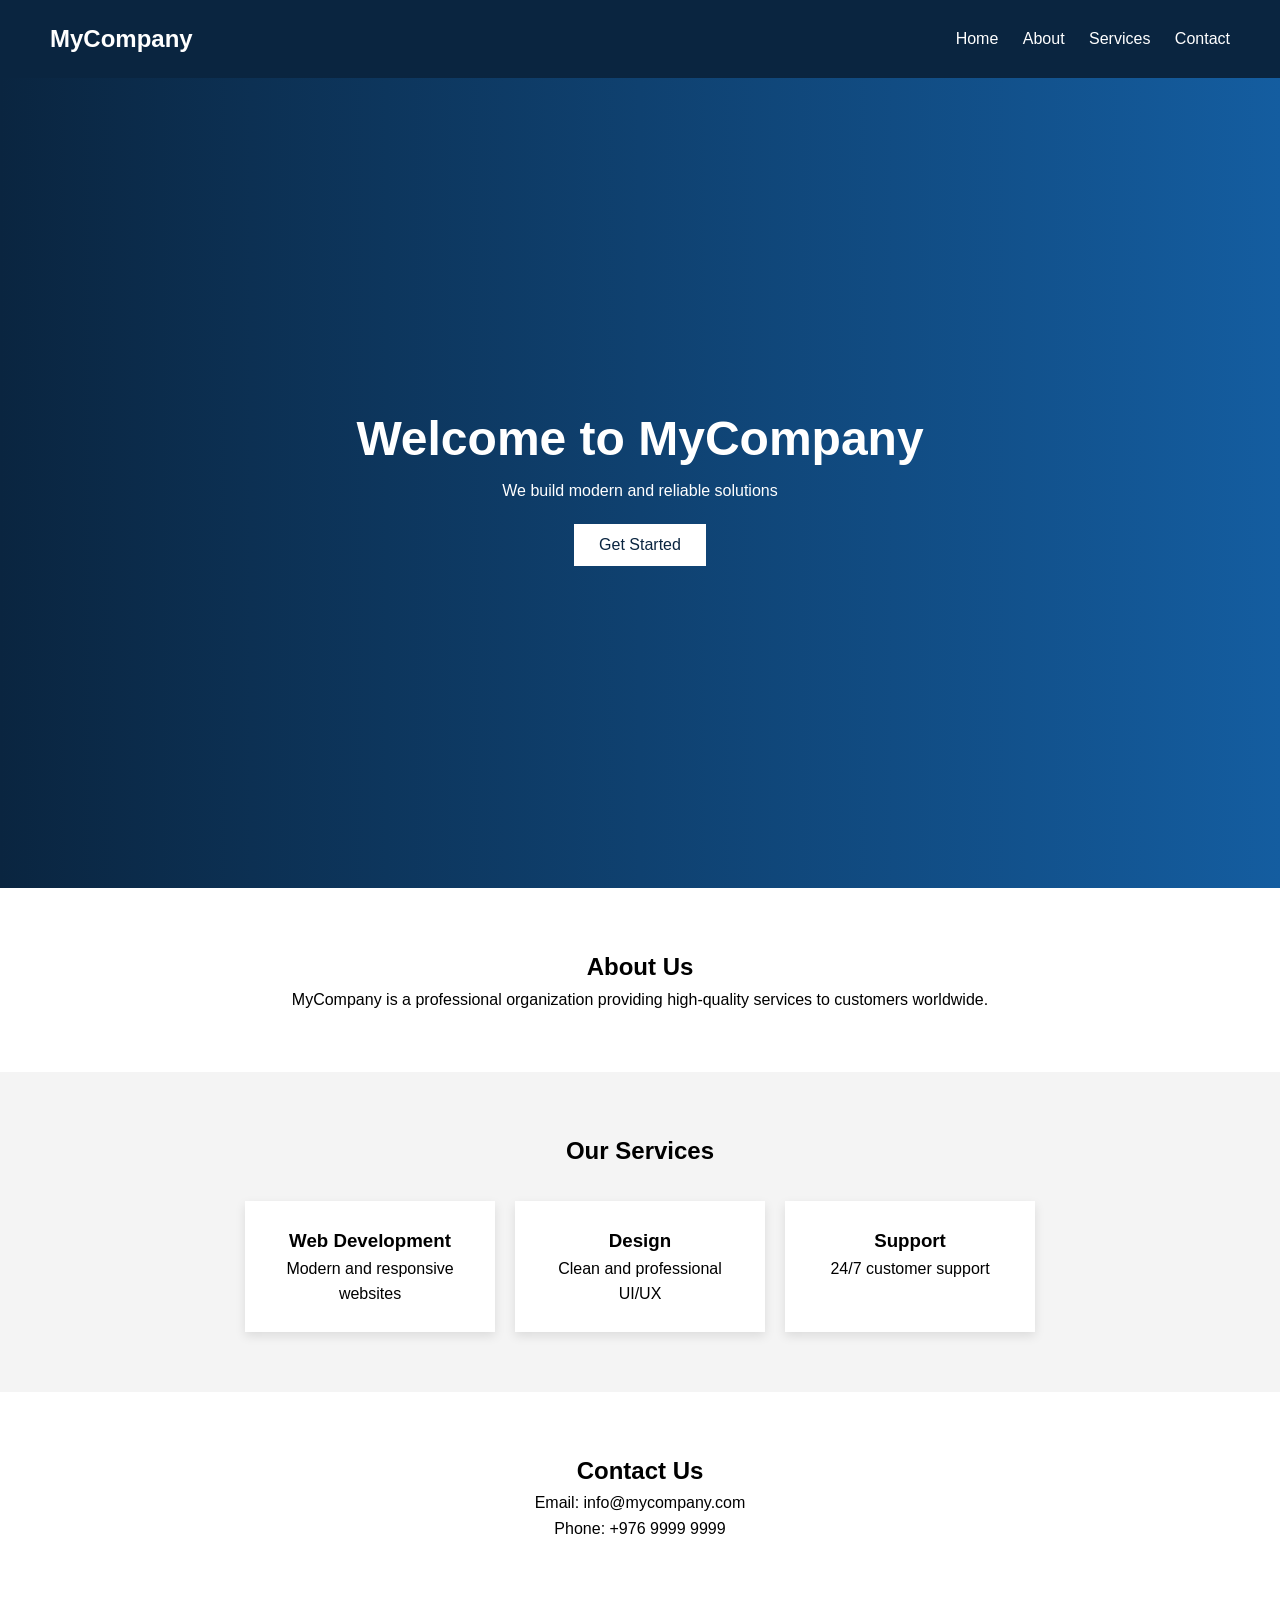
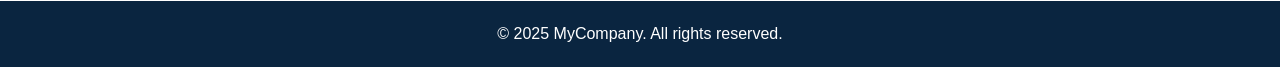
<file: Check/index.html>
<!DOCTYPE html>
<html lang="en">
<head>
    <meta charset="UTF-8">
    <meta name="viewport" content="width=device-width, initial-scale=1.0">
    <title>My Company</title>
    <link rel="stylesheet" href="style.css">
</head>
<body>

<header>
    <div class="logo">MyCompany</div>
    <nav>
        <a href="#home">Home</a>
        <a href="#about">About</a>
        <a href="#services">Services</a>
        <a href="#contact">Contact</a>
    </nav>
</header>

<section id="home" class="hero">
    <h1>Welcome to MyCompany</h1>
    <p>We build modern and reliable solutions</p>
    <button>Get Started</button>
</section>

<section id="about" class="section">
    <h2>About Us</h2>
    <p>
        MyCompany is a professional organization providing high-quality services
        to customers worldwide.
    </p>
</section>

<section id="services" class="section gray">
    <h2>Our Services</h2>
    <div class="cards">
        <div class="card">
            <h3>Web Development</h3>
            <p>Modern and responsive websites</p>
        </div>
        <div class="card">
            <h3>Design</h3>
            <p>Clean and professional UI/UX</p>
        </div>
        <div class="card">
            <h3>Support</h3>
            <p>24/7 customer support</p>
        </div>
    </div>
</section>

<section id="contact" class="section">
    <h2>Contact Us</h2>
    <p>Email: info@mycompany.com</p>
    <p>Phone: +976 9999 9999</p>
</section>

<footer>
    <p>© 2025 MyCompany. All rights reserved.</p>
</footer>

</body>
</html>
</file>
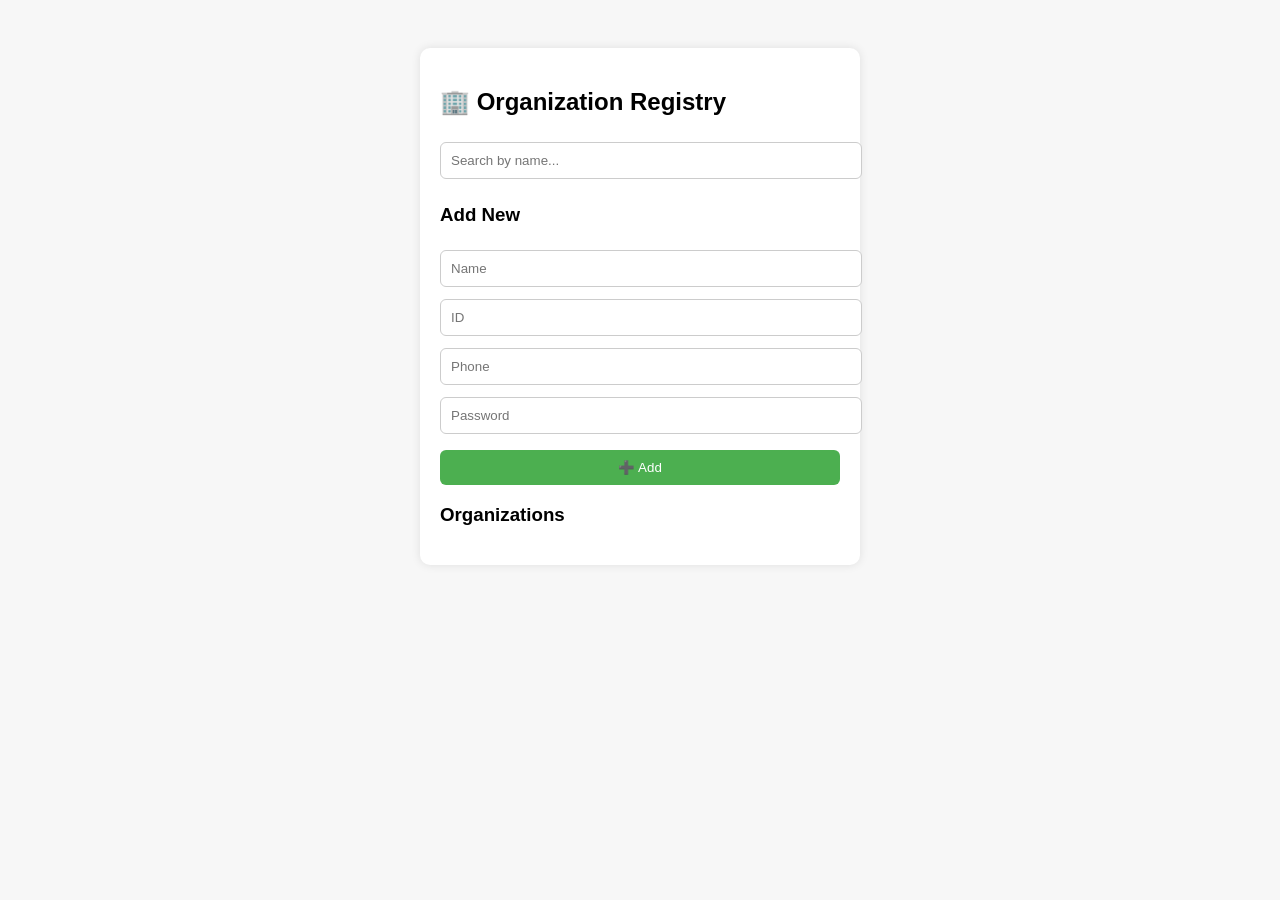
<file: Homework/index.html>
<!DOCTYPE html>
<html lang="en">
<head>
<meta charset="UTF-8">
<title>Organization Registry</title>
<style>
    body {font-family: Arial; display:flex; justify-content:center; padding:40px; background:#f7f7f7;}
    .box {width:400px; background:white; padding:20px; border-radius:10px; box-shadow:0 0 10px rgba(0,0,0,0.1);}
    input {width:100%; padding:10px; margin:6px 0; border-radius:6px; border:1px solid #ccc;}
    button {width:100%; padding:10px; background:#4CAF50; color:white; border:none; border-radius:6px; cursor:pointer; margin-top:10px;}
    button:hover {background:#43a047;}
    .item {padding:10px; background:#e9e9e9; border-radius:6px; margin-top:8px;}
</style>
</head>
<body>

<div class="box">
    <h2>🏢 Organization Registry</h2>

    <input id="search" placeholder="Search by name..." onkeyup="render()">

    <h3>Add New</h3>
    <input id="name" placeholder="Name">
    <input id="orgid" placeholder="ID">
    <input id="phone" placeholder="Phone">
    <input id="pass" placeholder="Password">
    <button onclick="addOrg()">➕ Add</button>

    <h3>Organizations</h3>
    <div id="list"></div>
</div>

<script>
// Load from localStorage
let orgs = JSON.parse(localStorage.getItem("orgs") || "[]");

// Save function
function save(){
    localStorage.setItem("orgs", JSON.stringify(orgs));
}

// Add new organization
function addOrg(){
    const name = document.getElementById("name").value.trim();
    const id = document.getElementById("orgid").value.trim();
    const phone = document.getElementById("phone").value.trim();
    const pass = document.getElementById("pass").value.trim();

    if(name === "" || phone === ""){
        alert("⚠ Name & Phone are required");
        return;
    }

    orgs.push({name, id, phone, pass});
    save();
    render();

    // Clear inputs
    document.getElementById("name").value="";
    document.getElementById("orgid").value="";
    document.getElementById("phone").value="";
    document.getElementById("pass").value="";
}

// Render list
function render(){
    const q = document.getElementById("search").value.toLowerCase();
    const list = document.getElementById("list");
    list.innerHTML="";

    orgs.filter(o=>o.name.toLowerCase().includes(q))
        .forEach(o=>{
            list.innerHTML += `
            <div class="item">
                <b>${o.name}</b><br>
                ID: ${o.id}<br>
                📞 ${o.phone}<br>
                🔐 ${o.pass}
            </div>`;
        });
}

render();
</script>

</body>
</html>
</file>
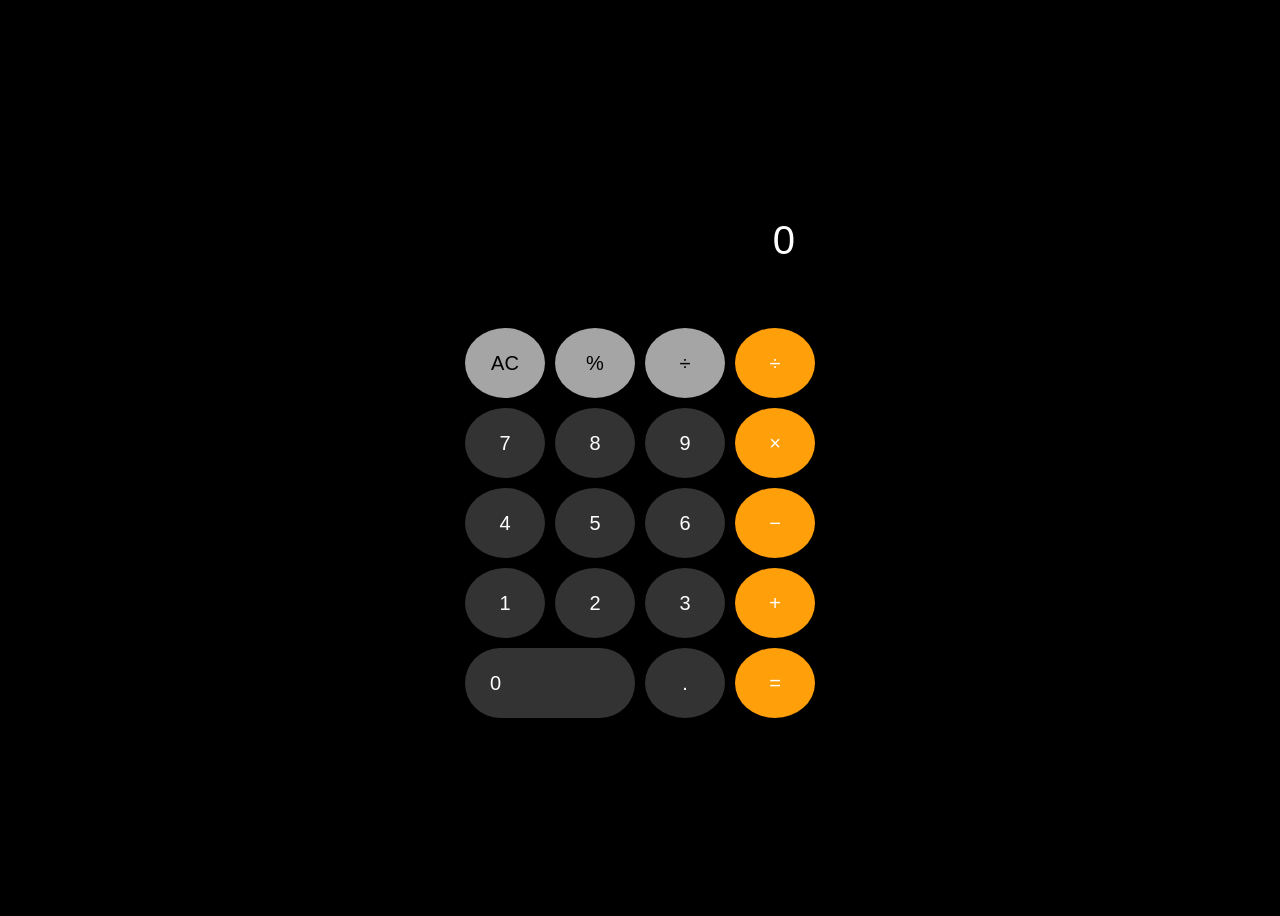
<file: 3*16 java selector/calculator/hi.html>
<!doctype html>
<html lang="en">
  <head>
    <meta charset="UTF-8" />
    <meta name="viewport" content="width=device-width, initial-scale=1.0" />
    <title>Document</title>
    <link rel="stylesheet" href="hi.css" />
  </head>
  <body>
    <div class="calculator">
      <div id="display">0</div>

      <button class="gray" onclick="clearDisplay()">AC</button>
      <button class="gray" onclick="append('%')">%</button>
      <button class="gray" onclick="append('/')">÷</button>
      <button class="orange" onclick="append('/')">÷</button>

      <button onclick="append('7')">7</button>
      <button onclick="append('8')">8</button>
      <button onclick="append('9')">9</button>
      <button class="orange" onclick="append('*')">×</button>

      <button onclick="append('4')">4</button>
      <button onclick="append('5')">5</button>
      <button onclick="append('6')">6</button>
      <button class="orange" onclick="append('-')">−</button>

      <button onclick="append('1')">1</button>
      <button onclick="append('2')">2</button>
      <button onclick="append('3')">3</button>
      <button class="orange" onclick="append('+')">+</button>

      <button class="zero" onclick="append('0')">0</button>
      <button onclick="append('.')">.</button>
      <button class="orange" onclick="calculate()">=</button>
    </div>
    <script src="My.js"></script>
  </body>
</html>
</file>
<file: Check/style.css>
* {
    margin: 0;
    padding: 0;
    box-sizing: border-box;
    font-family: Arial, sans-serif;
}

body {
    line-height: 1.6;
}

header {
    display: flex;
    justify-content: space-between;
    align-items: center;
    padding: 20px 50px;
    background: #0a2540;
}

.logo {
    color: white;
    font-size: 24px;
    font-weight: bold;
}

nav a {
    color: white;
    margin-left: 20px;
    text-decoration: none;
}

nav a:hover {
    text-decoration: underline;
}

.hero {
    height: 90vh;
    background: linear-gradient(to right, #0a2540, #145da0);
    color: white;
    display: flex;
    flex-direction: column;
    justify-content: center;
    align-items: center;
    text-align: center;
}

.hero h1 {
    font-size: 48px;
}

.hero button {
    margin-top: 20px;
    padding: 12px 25px;
    border: none;
    background: white;
    color: #0a2540;
    font-size: 16px;
    cursor: pointer;
}

.section {
    padding: 60px 50px;
    text-align: center;
}

.gray {
    background: #f4f4f4;
}

.cards {
    display: flex;
    justify-content: center;
    gap: 20px;
    margin-top: 30px;
}

.card {
    background: white;
    padding: 25px;
    width: 250px;
    box-shadow: 0 4px 10px rgba(0,0,0,0.1);
}

footer {
    background: #0a2540;
    color: white;
    text-align: center;
    padding: 20px;
}
</file>
<file: 3*16 java selector/calculator/hi.css>
body {
  background: black;
  display: flex;
  justify-content: center;
  align-items: center;
  height: 100vh;
  font-family: Arial;
}

.calculator {
  display: grid;
  grid-template-columns: repeat(4, 80px);
  gap: 10px;
}

#display {
  grid-column: span 4;
  height: 80px;
  background: black;
  color: white;
  font-size: 40px;
  text-align: right;
  padding: 20px;
}

button {
  height: 70px;
  border: none;
  border-radius: 50%;
  font-size: 20px;
  cursor: pointer;
}

.gray {
  background: #a5a5a5;
}

.orange {
  background: #ff9f0a;
  color: white;
}

button:not(.gray):not(.orange) {
  background: #333;
  color: white;
}

.zero {
  grid-column: span 2;
  border-radius: 40px;
  text-align: left;
  padding-left: 25px;
}
</file>
